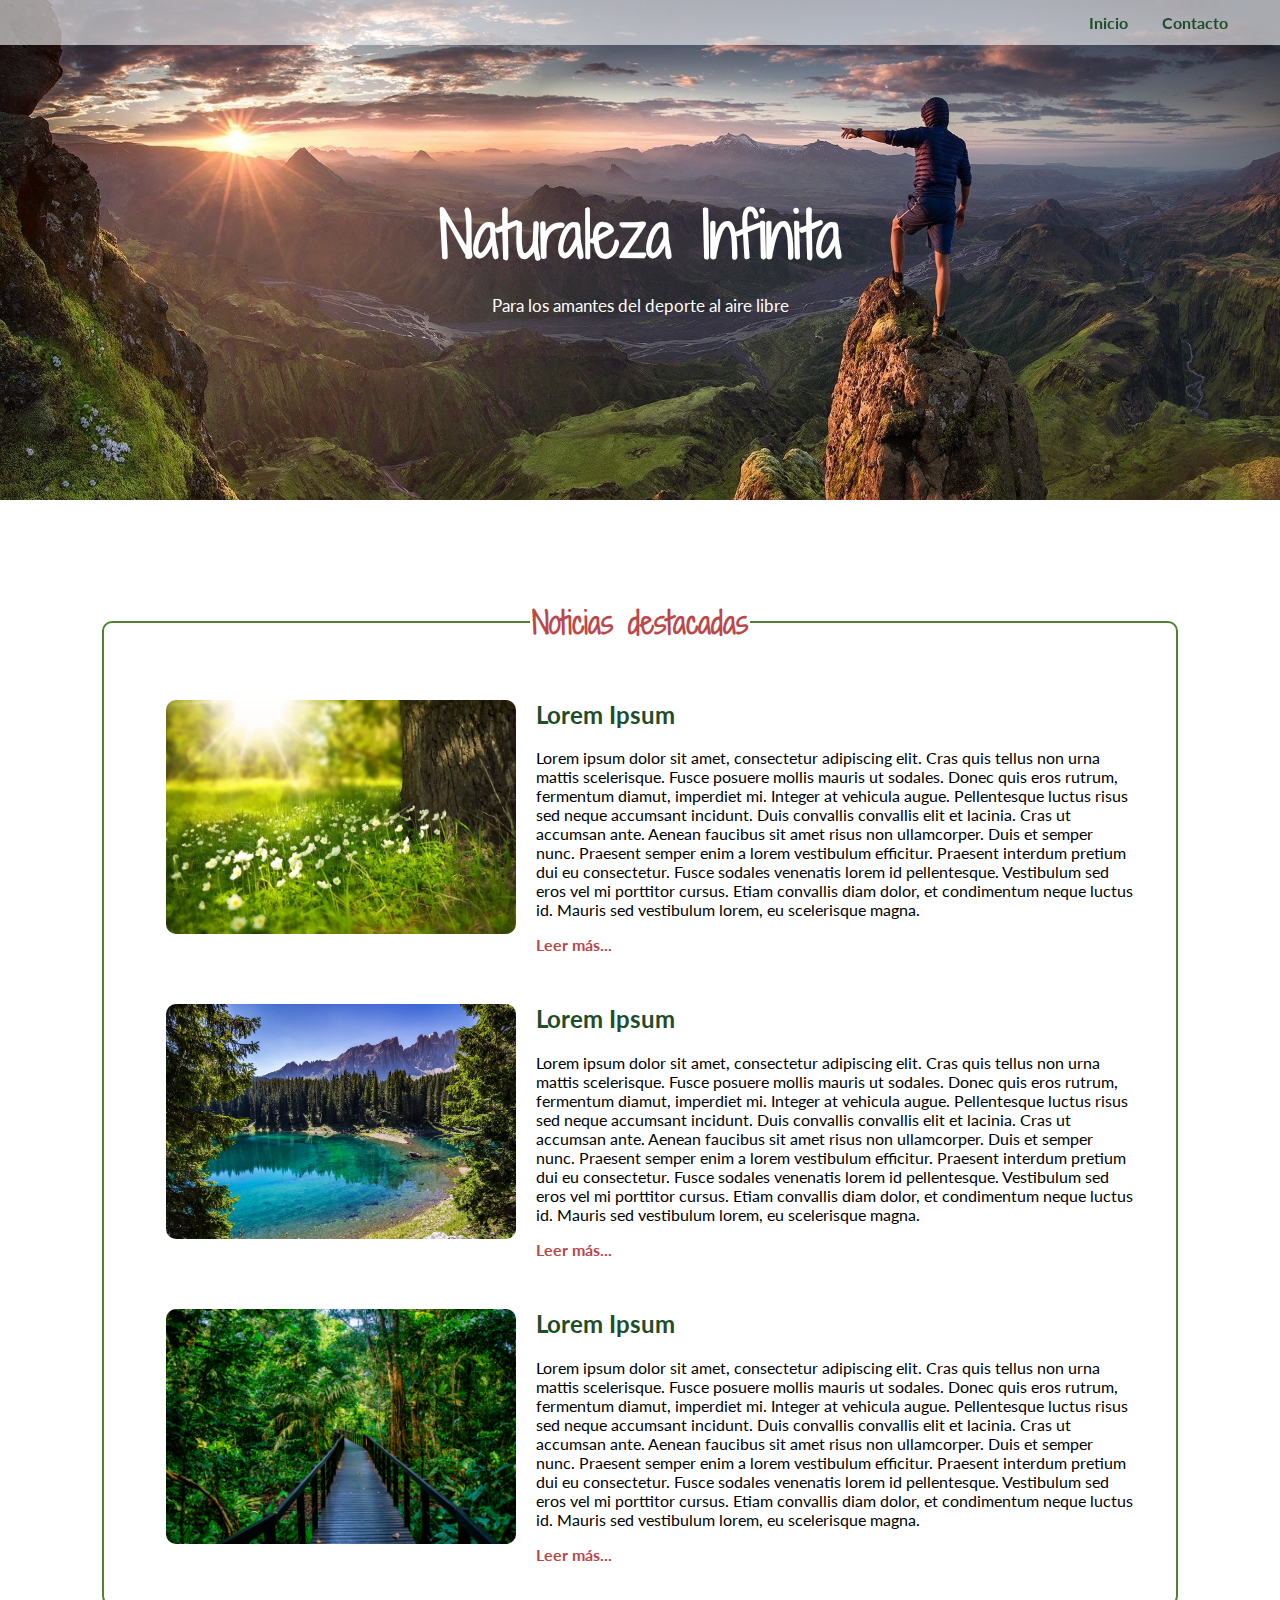
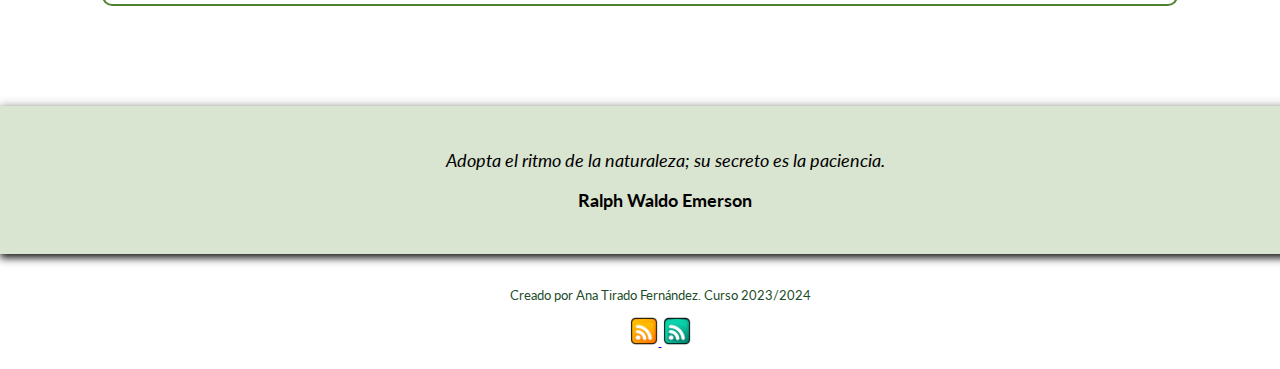
<file: tarea 3/index.html>
<!DOCTYPE html>
<html lang="es">

<head>
    <meta charset="UTF-8" />
    <meta name="viewport" content="width=device-width, initial-scale=1.0" />
    <title>Naturaleza Infinita</title>
    <link rel="stylesheet" href="styles.css" />
    <link
        href="https://fonts.googleapis.com/css2?family=Lato:ital,wght@0,400;0,700;1,400&family=Satisfy&family=Shadows+Into+Light+Two&display=swap"
        rel="stylesheet">
</head>

<body>
    <nav>
        <div id="enlaces-nav">
            <a href="index.html">Inicio</a>
            <a href="contacto.html">Contacto</a>
        </div>
    </nav>

    <header>
        <h1>Naturaleza Infinita</h1>
        <p>Para los amantes del deporte al aire libre</p>
    </header>

    <main>
        <fieldset id="noticiasdestacadas">
            <legend>Noticias destacadas</legend>
            <div id="noticias">
                <div class="noticia">
                    <img src="images/noticias/noticia1.jpg">
                    <div class="texto">
                        <h2 class="titulo">Lorem Ipsum</h2>
                        <p class="titulo">Lorem ipsum dolor sit amet, consectetur adipiscing elit. Cras quis tellus non urna mattis scelerisque. Fusce posuere mollis mauris ut sodales. Donec quis eros rutrum, fermentum diamut, imperdiet mi. Integer at vehicula augue. Pellentesque luctus risus sed neque accumsant incidunt. Duis convallis convallis elit et lacinia. Cras ut accumsan ante. Aenean faucibus sit amet risus non ullamcorper. Duis et semper nunc. Praesent semper enim a lorem vestibulum efficitur. Praesent interdum pretium dui eu consectetur. Fusce sodales venenatis lorem id pellentesque. Vestibulum sed eros vel mi porttitor cursus. Etiam convallis diam dolor, et condimentum neque luctus id. Mauris sed vestibulum lorem, eu scelerisque magna.</p>
                        <a class="leer">Leer más...</a>
                    </div>
                </div>

                <div class="noticia">
                    <img src="images/noticias/noticia2.jpg">
                    <div class="texto">
                        <h2 class="titulo">Lorem Ipsum</h2>
                        <p>Lorem ipsum dolor sit amet, consectetur adipiscing elit. Cras quis tellus non urna mattis scelerisque. Fusce posuere mollis mauris ut sodales. Donec quis eros rutrum, fermentum diamut, imperdiet mi. Integer at vehicula augue. Pellentesque luctus risus sed neque accumsant incidunt. Duis convallis convallis elit et lacinia. Cras ut accumsan ante. Aenean faucibus sit amet risus non ullamcorper. Duis et semper nunc. Praesent semper enim a lorem vestibulum efficitur. Praesent interdum pretium dui eu consectetur. Fusce sodales venenatis lorem id pellentesque. Vestibulum sed eros vel mi porttitor cursus. Etiam convallis diam dolor, et condimentum neque luctus id. Mauris sed vestibulum lorem, eu scelerisque magna.</p>
                        <a class="leer">Leer más...</a>
                    </div>
                </div>

                <div class="noticia">
                    <img src="images/noticias/noticia3.png">
                    <div class="texto">
                        <h2 class="titulo">Lorem Ipsum</h2>
                        <p>Lorem ipsum dolor sit amet, consectetur adipiscing elit. Cras quis tellus non urna mattis scelerisque. Fusce posuere mollis mauris ut sodales. Donec quis eros rutrum, fermentum diamut, imperdiet mi. Integer at vehicula augue. Pellentesque luctus risus sed neque accumsant incidunt. Duis convallis convallis elit et lacinia. Cras ut accumsan ante. Aenean faucibus sit amet risus non ullamcorper. Duis et semper nunc. Praesent semper enim a lorem vestibulum efficitur. Praesent interdum pretium dui eu consectetur. Fusce sodales venenatis lorem id pellentesque. Vestibulum sed eros vel mi porttitor cursus. Etiam convallis diam dolor, et condimentum neque luctus id. Mauris sed vestibulum lorem, eu scelerisque magna.</p>
                        <a class="leer">Leer más...</a>
                    </div>
                </div>
            </div>
        </fieldset>

    </main>

    <div id="cita">
        <p>Adopta el ritmo de la naturaleza; su secreto es la paciencia.</p>
        <p id="autor">Ralph Waldo Emerson</p>
    </div>

    <footer>
        <p>Creado por Ana Tirado Fernández. Curso 2023/2024</p>
        <div>
            <a href="rss/canal.rss" title="Ir al canal RSS" target="_blank">
                <img src="images/rss.png" alt="Logo de canal RSS">
            </a>
            <a href="rss/canal.atom" title="Ir al canal Atom" target="_blank">
                <img src="images/atom.png" alt="Logo de canal Atom">
            </a>
        </div>
    </footer>
</body>

</html>
</file>
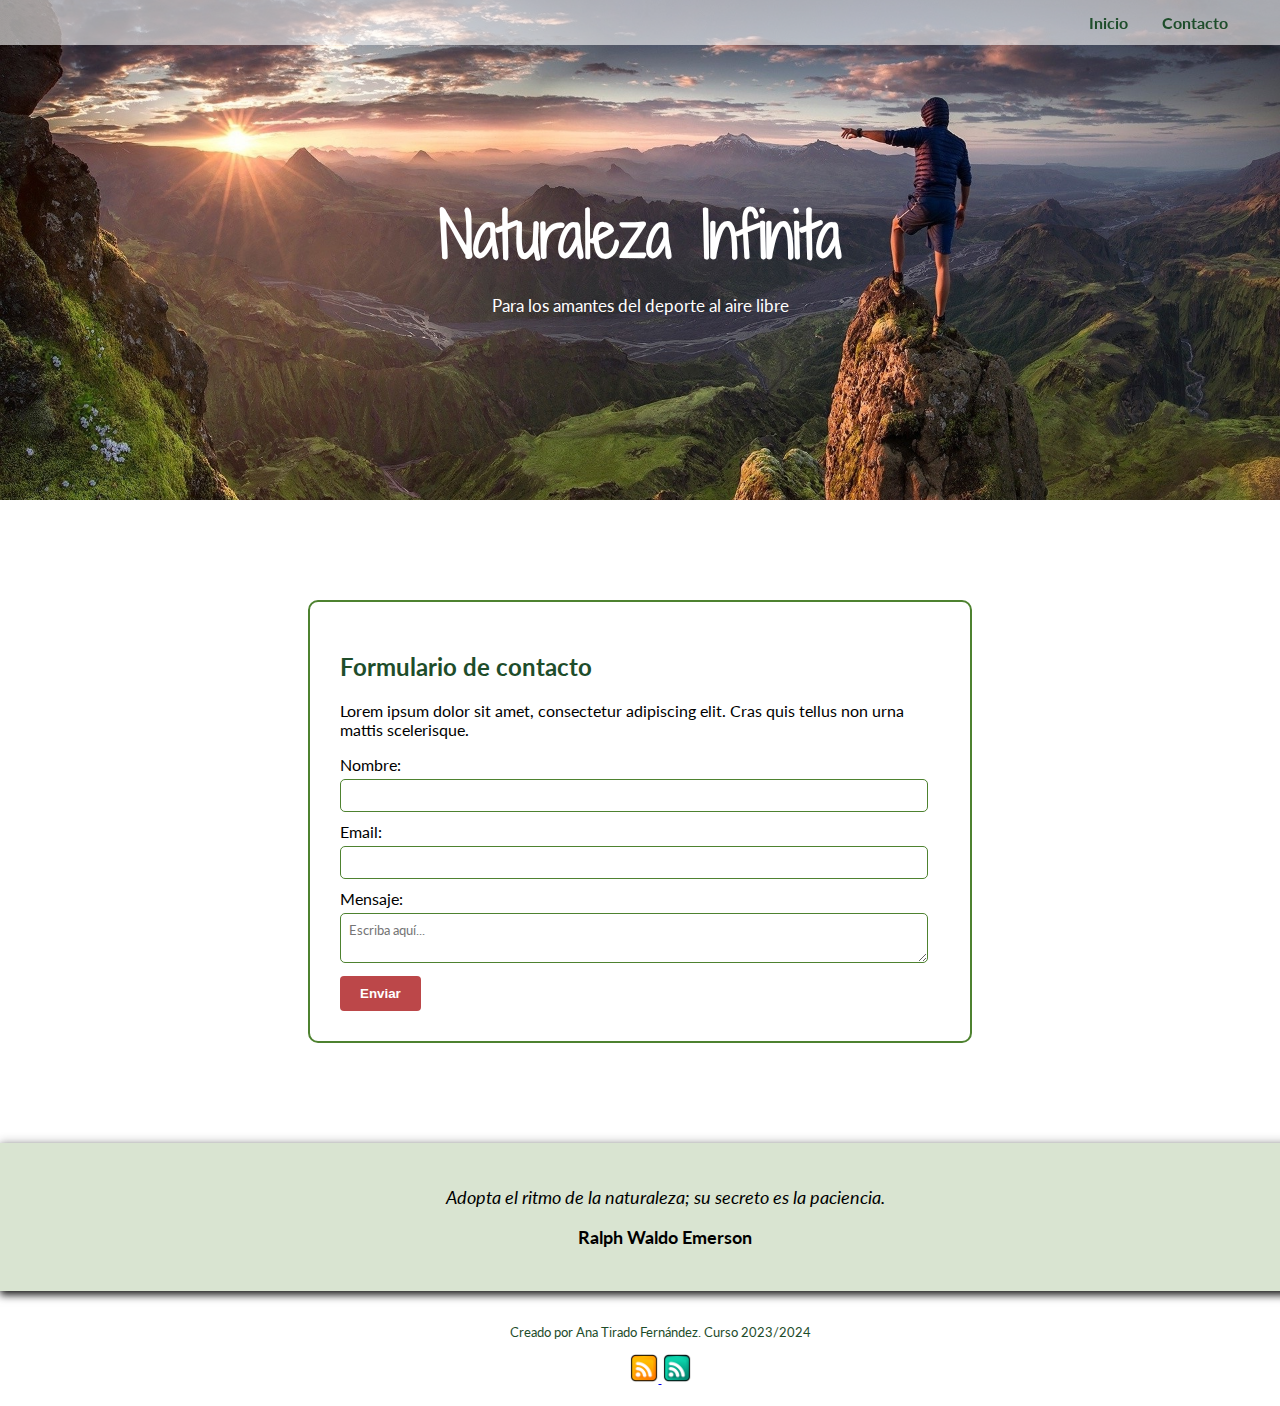
<file: tarea 3/contacto.html>
<!DOCTYPE html>
<html lang="es">

<head>
    <meta charset="UTF-8" />
    <meta name="viewport" content="width=device-width, initial-scale=1.0" />
    <title>Naturaleza Infinita</title>
    <link rel="stylesheet" href="styles.css" />
    <link
        href="https://fonts.googleapis.com/css2?family=Lato:ital,wght@0,400;0,700;1,400&family=Satisfy&family=Shadows+Into+Light+Two&display=swap"
        rel="stylesheet">
</head>

<body>
    <nav>
        <div id="enlaces-nav">
            <a href="index.html">Inicio</a>
            <a href="contacto.html">Contacto</a>
        </div>
    </nav>

    <header>
        <h1>Naturaleza Infinita</h1>
        <p>Para los amantes del deporte al aire libre</p>
    </header>

    <main>
        <div id="formulario">
            <h2>Formulario de contacto</h2>
            <p>Lorem ipsum dolor sit amet, consectetur adipiscing elit. Cras quis tellus non urna mattis scelerisque.</p>
            <form>
                <label for="nombre">Nombre:</label>
                <input type="text" id="nombre" name="nombre" required>

                <label for="email">Email:</label>
                <input type="email" id="email" name="email" required>

                <label for="mensaje">Mensaje:</label>
                <textarea id="mensaje" name="mensaje" placeholder="Escriba aquí..." required></textarea>

                <button type="submit">Enviar</button>
            </form>
        </div>
    </main>
    </main>

    <div id="cita">
        <p>Adopta el ritmo de la naturaleza; su secreto es la paciencia.</p>
        <p id="autor">Ralph Waldo Emerson</p>
    </div>

    <footer>
        <p>Creado por Ana Tirado Fernández. Curso 2023/2024</p>
        <div>
            <a href="rss/canal.rss" title="Ir al canal RSS" target="_blank">
                <img src="images/rss.png" alt="Logo de canal RSS">
            </a>
            <a href="rss/canal.atom" title="Ir al canal Atom" target="_blank">
                <img src="images/atom.png" alt="Logo de canal Atom">
            </a>
        </div>
    </footer>
</body>

</html>
</file>
<file: tarea 3/styles.css>
/* PALETA
Parchment #F2E8CF
Avocado #4E8230
Hunter green #386641
Cal Poly green #1E4D2B
Bittersweet shimmer #BC4749
*/

/* FUENTES
Encabezado:
font-family: "Shadows Into Light Two", cursive;
Cuerpo:
font-family: 'Lato', sans-serif;
*/

body {
    margin: 0;
    background-color: white;
    font-family: 'Lato', sans-serif;
}

/* ---------- NAV ---------- */
nav {
    padding: 13px;
    background-color: rgba(255, 255, 255, 0.6); /* Así ponemos una transparencia del 40% */
    position: fixed; /* Así fijamos el navegador para verlo incluso si hacemos scroll */
    text-align: right;
    width: 100%; /* Para que ocupe todo el ancho de la página */
    font-weight: bold;
}

a:hover {
    color: #4E8230; /* Para cambiar el color cuando pasamos el cursor por encima */
}

nav a {
    margin: 0 15px;
    color: #1E4D2B;
    text-decoration: none; /* Para que los enlaces no aparezcan con el típico subrayado y color azul */
}

#enlaces-nav {
    margin-right: 50px;
}


/* ---------- HEADER ---------- */
header {
    background-image: url(images/header.jpg);
    background-size: cover;
    background-position: center;
    color: white;
    text-align: center;
    padding: 150px;
    height: 200px;
    margin-bottom: 75px;
}

h1 {
    font-family: "Shadows Into Light Two", cursive; /* Ponemos una fuente diferente para que destaque */
    font-size: 60px;
    margin-bottom: 0;
}

header p {
    font-size: 17px;
}


/* ---------- MAIN ---------- */
main {
    margin: 100px;
}

fieldset { /* Para enmarcar la sección de noticias y diferenciarla */
    color: #BC4749;
    border: 2px solid #4E8230;
    border-radius: 10px;
}

legend {
    font-family: "Shadows Into Light Two", cursive;
    font-weight: bold;
    text-align: center;
    font-size: 30px;
}

.noticia {
    display: flex;
    margin: 30px;
}

.titulo {
    color: #1E4D2B;
}

.titulo:hover {
    color: #4E8230;
}

.texto p {
    color: black;
}

.leer {
    color: #BC4749;
    font-weight: bold;
}

.leer:hover {
    color: #f8a1a1;
}

.noticia img {
    width: 350px;
    border-radius: 10px;
    margin: 20px;
}


/* ---------- CITA ---------- */
#cita {
    font-size: 18px;
    font-style: italic;
    text-align: center;
    padding: 25px;
    background-color: #d9e4d1;
    width: 100%;
    box-shadow: 0 4px 8px rgba(0, 0, 0, 0.9), 0 -4px 8px rgba(0, 0, 0, 0.1);
}

#autor {
    font-weight: bold;
    font-style: normal;
}


/* ---------- FOOTER ---------- */
footer {
    width: 100%;
    display: flex;
    flex-wrap: wrap;
    justify-content: center;
    text-align: center;
    font-size: 13px;
    color: #1E4D2B;
    padding: 20px;

}

footer p {
    flex: 100%; /* El párrafo ocupa todo el ancho disponible y los logos se desplazan a la línea inferior*/
}

footer img {
    width: 30px;
}


/* ---------- PÁGINA CONTACTO ---------- */
#formulario {
    max-width: 600px;
    margin: 0 auto;
    padding: 30px;
    border: 2px solid #4E8230;
    border-radius: 10px;
}

label {
    display: block;
    margin-bottom: 5px;
}

h2 {
    color: #1E4D2B;
}
/* Agrupamos varios elementos para aplicarles el mismo formato */
input[type="text"], input[type="email"], textarea {
    width: 95%; /* Para que los campos no ocupen todo el ancho del formulario y haya margen */
    padding: 8px;
    margin-bottom: 10px;
    border: 1px solid #4E8230;
    border-radius: 5px;
}

textarea {
    font-family: 'Lato', sans-serif;
}

button {
    background-color: #BC4749;
    color: white;
    font-weight: bold;
    padding: 10px 20px;
    border: none; /* Elimina el borde que aparece por defecto */
    border-radius: 4px;
    cursor: pointer; /* Para que el cursor aparezca como una mano señalando en lugar de una flecha */
}

button:hover {
    background-color: #f8a1a1;
}
</file>
